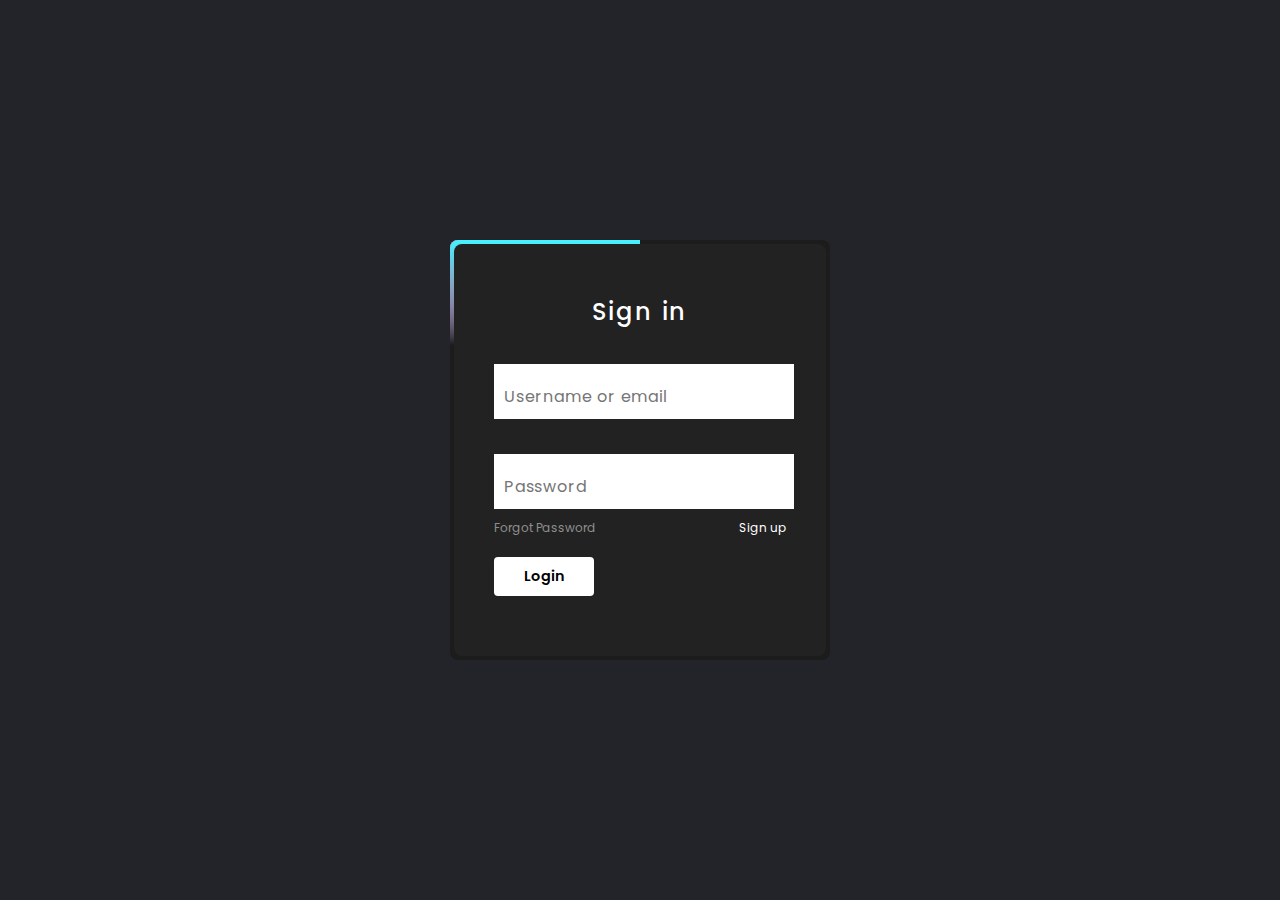
<file: My-Works/index.html>
<!DOCTYPE html>
<html lang="en">
<head>
    <meta charset="UTF-8">
    <title>Animated Login Form</title>
    <link rel="stylesheet" href="style.css">
</head>
<body>
    <div class="box">
        <span class="borderLine"></span>
        <form>
            <h2>Sign in</h2>
            <div class="inputBox">
                <input type="text"  required="required" placeholder="Username or email">
                <i></i>
            </div>
            <div class="inputBox">
                <input type="password" required="required" placeholder="Password">
                <i></i>
            </div>
            <div class="links">
                <a href="#">Forgot Password</a>
                <a href="#">Sign up</a>
            </div>
            <input type="submit" value="Login">
        </form>
    </div>
</body>
</html>
</file>
<file: My-Works/style.css>
@import url('https://fonts.googleapis.com/css2?family=Poppins:wght@300;400;500;600;700;800;900&display=swap');
*
{
    margin: 0;
    padding: 0;
    box-sizing: border-box;
    font-family: 'Poppins',sans-serif;
}
body
{
    display: flex;
    justify-content: center;
    align-items: center;
    min-height: 100vh;
    background: #23242a;
}
.box
{
    position: relative;
    width: 380px;
    height: 420px;
    background: #1c1c1c;
    border-radius: 8px;
    overflow: hidden;
}
.box::before
{
    content: '';
    position: absolute;
    top: -50%;
    left: -50%;
    width: 380px;
    height: 420px;
    background: linear-gradient(0deg,transparent,transparent,#45f3ff,#45f3ff,#45f3ff);
    z-index: 1;
    transform-origin: bottom right;
    animation: animate 6s linear infinite;
}
.box::after
{
    content: '';
    position: absolute;
    top: -50%;
    left: -50%;
    width: 380px;
    height: 420px;
    background: linear-gradient(0deg,transparent,transparent,#45f3ff,#45f3ff,#45f3ff);
    z-index: 1;
    transform-origin: bottom right;
    animation: animate 6s linear infinite;
    animation-delay: -3s;
}
.borderLine
{
    position: absolute;
    top: 0;
    inset: 0;
}
.borderLine::before
{
    content: '';
    position: absolute;
    top: -50%;
    left: -50%;
    width: 380px;
    height: 420px;
    background: linear-gradient(0deg,transparent,transparent,#ff2770,#ff2770,#ff2770);
    z-index: 1;
    transform-origin: bottom right;
    animation: animate 6s linear infinite;
    animation-delay: -1.5s;
}
.borderLine::after
{
    content: '';
    position: absolute;
    top: -50%;
    left: -50%;
    width: 380px;
    height: 420px;
    background: linear-gradient(0deg,transparent,transparent,#ff2770,#ff2770,#ff2770);
    z-index: 1;
    transform-origin: bottom right;
    animation: animate 6s linear infinite;
    animation-delay: -4.5s;
}
@keyframes animate
{
    0%
    {
        transform: rotate(0deg);
    }
    100%
    {
        transform: rotate(360deg)
    }
}
.box form
{
    position: absolute;
    inset: 4px;
    background: #222;
    padding: 50px 40px;
    border-radius: 8px;
    z-index: 2;
    display: flex;
    flex-direction: column;
}
.box form h2
{
    color: #fff;
    font-weight: 500;
    text-align: center;
    letter-spacing: 0.1em;
}
.box form .inputBox
{
    position: relative;
    width: 300px;
    margin-top: 35px;
}
.box form .inputBox input
{
    position: relative;
    width: 100%;
    padding: 20px 10px 10px;
    background: #fff;
    outline: none;
    border: none;
    box-shadow: none;
    color: #23242a;
    font-size: 1em;
    letter-spacing: 0.05em;
    transition: 0.5s;
    z-index: 10;
}
.box form .inputBox span
{
    position: absolute;
    left: 0;
    padding: 20px 0px 10px;
    pointer-events: none;
    color: #8f8f8f;
    font-size: 1em;
    letter-spacing: 0.05em;
    transition: 0.5s;
}
.box form.inputBox input:valid ~ span,
.box form.inputBox input:focus ~ span
{
    color: #fff;
    font-size: 0.75em;
    transform: translateY(-34p
    x);
}
.box form .inputBox i
{
    position: absolute;
    left: 0;
    bottom: 0;
    width: 100%;
    height: 2px;
    background: #fff;
    border-radius: 4px;
    overflow: hidden;
    transition: 0.5s;
    pointer-events: none;
}
.box form.inputBox input:valid ~ i,
.box form.inputBox input:focus ~ i
{
    height: 44px;
}
.box form .links
{
    display: flex;
    justify-content: space-between;
}
.box form .links a
{
    margin: 10px 0;
    font-size: 0.75em;
    color: #8f8f8f;
    text-decoration: none;
}
.box form .links a:hover,
.box form .links a:nth-child(2)
{
    color: #fff;
}
.box form input[type="submit"]
{
    border: none;
    outline: none;
    padding: 9px 25px;
    background: #fff;
    cursor: pointer;
    font-size: 0.9em;
    border-radius: 4px;
    font-weight: 600;
    width: 100px; 
    margin-top: 10px;
}
.box form input[type="submit"]:active
{
    opacity: 0.8;
}
</file>
